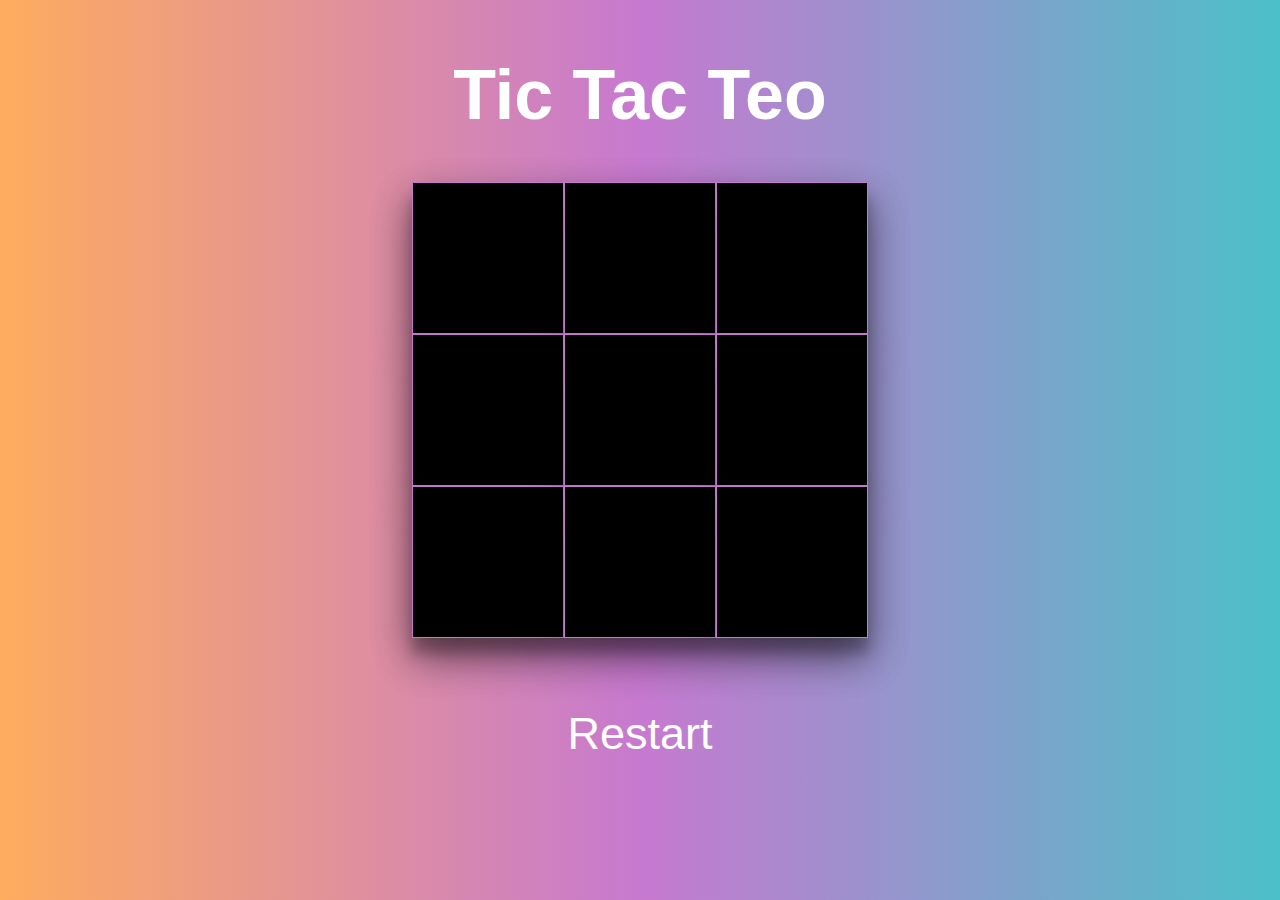
<file: tic-game/index.html>
<!DOCTYPE html>
<html lang="en">
<head>
    <meta charset="UTF-8">
    <meta http-equiv="X-UA-Compatible" content="IE=edge">
    <meta name="viewport" content="width=device-width, initial-scale=1.0">
    <title>Tic Tac Teo</title>
    <link rel="stylesheet" href="style.css">
    <script src="script.js" defer></script>
</head>
<body>
    <div class="wrapper">
        <h1 class="title">Tic Tac Teo</h1>
        <div class="container">
            <div data-cell-index="0" class="cell"></div>
            <div data-cell-index="1" class="cell"></div>
            <div data-cell-index="2" class="cell"></div>
            <div data-cell-index="3" class="cell"></div>
            <div data-cell-index="4" class="cell"></div>
            <div data-cell-index="5" class="cell"></div>
            <div data-cell-index="6" class="cell"></div>
            <div data-cell-index="7" class="cell"></div>
            <div data-cell-index="8" class="cell"></div>
        </div>
        <h2 class="status" id="status"></h2>
        <button class="restart">Restart</button>
    </div>
    
</body>
</html>
</file>
<file: tic-game/style.css>
body{
    font-family: Arial, Helvetica, sans-serif;
    background: linear-gradient(to right, #FEAC5E, #C779D0, #4BC0C8);
}

.wrapper{
    display: grid;
    place-items: center;
    text-align: center;
}

.title{
    font-size: 70px;
    margin: 40px, auto 30px auto;
    color: white;
}

.container{
    display: grid;
    grid-template-columns: repeat(3, auto);
    color: white;
    box-shadow: rgba(0, 0, 0, 0.3) 0px 19px 38px, rgba(0, 0, 0, 0.22) 0px 15px 12px;
}

.cell{
    width: 150px;
    height: 150px;
    background: black;
    border: 1px solid #C779D0;
    cursor: pointer;
    line-height: 150px;
    font-size: 100px;
    font-family: sans-serif;
    font-weight: bold;
    box-shadow: rgba(0, 0, 0, 0.3) 0px 19px 38px;
}

.status{
    font-size: 70px;
    color: white;
    margin: 40px auto 20px auto;
}

.restart{
    padding: 10px;
    font-size: 45px;
    color: white;
    background: none;
    border: none;
    cursor: pointer;
}
</file>
